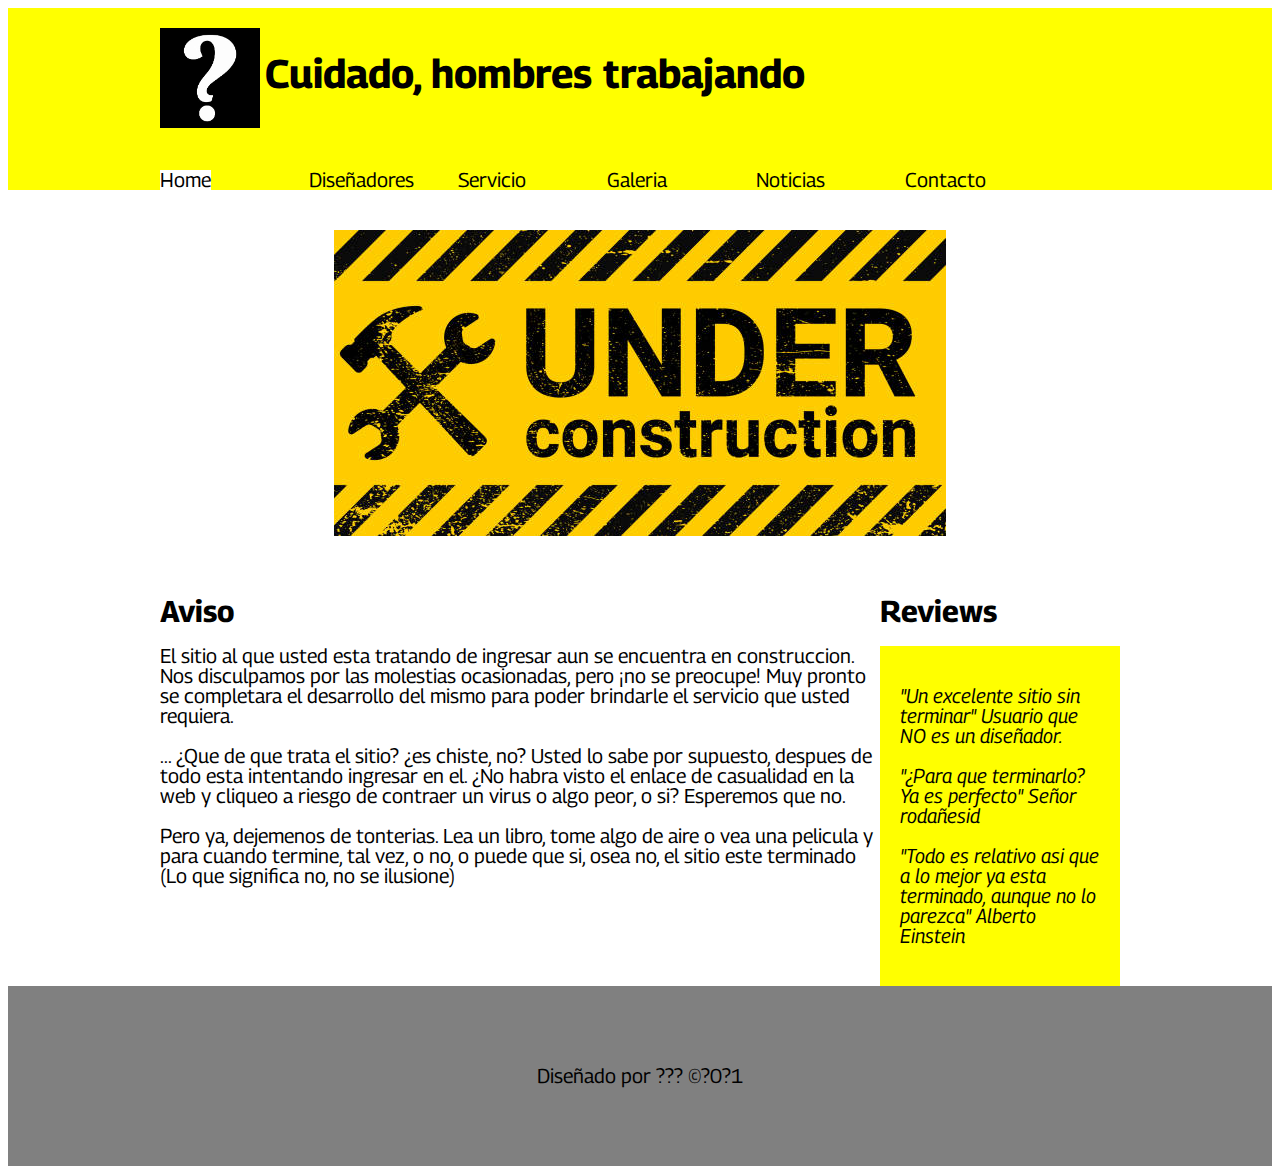
<file: Unidad 1-2/index.html>
<!DOCTYPE html>
<html lang="en">

<head>
    <meta charset="UTF-8">
    <meta http-equiv="X-UA-Compatible" content="IE=edge">
    <meta name="viewport" content="width=device-width, initial-scale=1.0">
    <title>Sitio: Practica</title>
    <link rel="preconnect" href="https://fonts.googleapis.com">
    <link rel="preconnect" href="https://fonts.gstatic.com" crossorigin>
    <link href="https://fonts.googleapis.com/css2?family=Georama:ital,wght@0,200;0,400;1,900&display=swap"
        rel="stylesheet">
    <link rel="stylesheet" href="Prueba.css">
</head>

<body>
    <header>
        <div class="holder"><img src="Imagenes/QuestionMarkLogo.jpg" width="100" alt="?">

            <h1>Cuidado, hombres trabajando</h1>
        </div>

    </header>
    <nav>
        <div class="holder">
            <ul>
                <li><a class="activo" href="index.html">Home</a></li>
                <li><a href="Diseñadores.html"> Diseñadores</a></li>
                <li><a href="Servidor.html">Servicio</a></li>
                <li><a href="Fotos.html">Galeria</a></li>
                <li><a href="News.html">Noticias</a></li>
                <li><a href="Contact.html">Contacto</a></li>
            </ul>
        </div>
    </nav>
    <main class="holder">
        <div class="obrero"><img src="Imagenes/Galeria/Construction.jpg" alt="Construccion">
        </div>
        <div class="y">
            <div class="aviso left">
                <h2>Aviso</h2>
                <div>
                    <p>El sitio al que usted esta tratando de ingresar aun se encuentra en construccion. Nos disculpamos
                        por
                        las
                        molestias ocasionadas, pero ¡no se preocupe! Muy pronto se completara el desarrollo del mismo
                        para
                        poder
                        brindarle el servicio que usted requiera.</p>
                    <p>... ¿Que de que trata el sitio? ¿es chiste, no? Usted lo sabe por supuesto, despues de todo esta
                        intentando
                        ingresar en el. ¿No habra visto el enlace de
                        casualidad en la web y cliqueo a riesgo de contraer un virus o algo peor, o si? Esperemos que
                        no.
                    </p>
                    <p>Pero ya, dejemenos de tonterias. Lea un libro, tome algo de aire o vea una pelicula y para cuando
                        termine,
                        tal vez, o no, o puede que si, osea no, el sitio este terminado (Lo que significa no, no se
                        ilusione)
                    </p>
                </div>
            </div>
            <div class="reviews right">
                <h2>Reviews</h2>
                <div class="review">
                    <p>"Un excelente sitio sin terminar" Usuario que NO es un diseñador.</p>
                    <p>"¿Para que terminarlo? Ya es perfecto" Señor rodañesid</p>
                    <p>"Todo es relativo asi que a lo mejor ya esta terminado, aunque no lo parezca" Alberto Einstein
                    </p>

                </div>
            </div>
        </div>

    </main>

    <footer>
        <p>Diseñado por ??? &copy;?0?1</p>
    </footer>


</body>

</html>
</file>
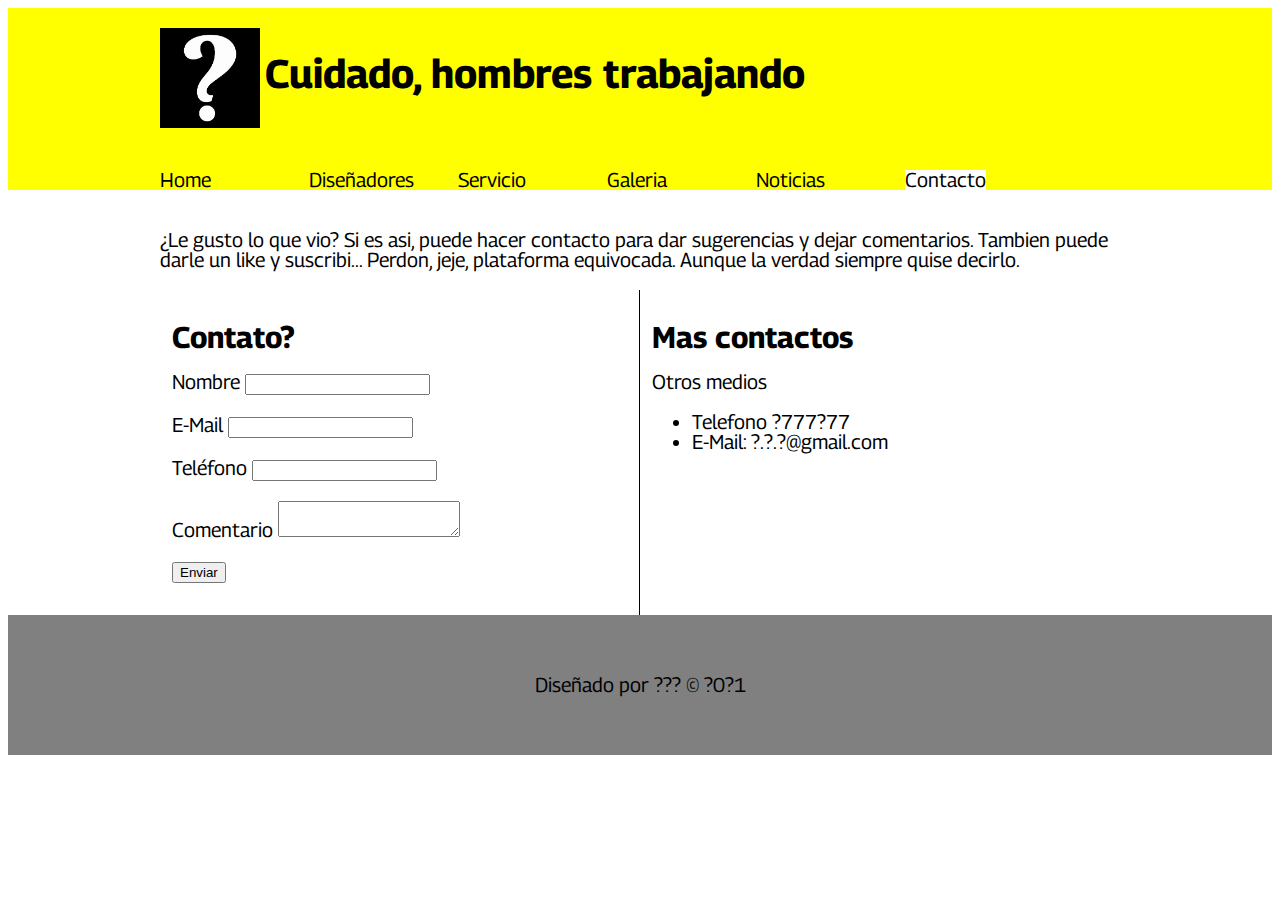
<file: Unidad 1-2/Contact.html>
<!DOCTYPE html>
<html lang="en">

<head>
    <meta charset="UTF-8">
    <meta http-equiv="X-UA-Compatible" content="IE=edge">
    <meta name="viewport" content="width=device-width, initial-scale=1.0">
    <title>Sitio: Practica</title>
    <link rel="preconnect" href="https://fonts.googleapis.com">
    <link rel="preconnect" href="https://fonts.gstatic.com" crossorigin>
    <link href="https://fonts.googleapis.com/css2?family=Georama:ital,wght@0,200;0,400;1,900&display=swap"
        rel="stylesheet">
    <link rel="stylesheet" href="Prueba.css">
</head>

<body>
    <header>
        <div class="holder"><img src="Imagenes/QuestionMarkLogo.jpg" width="100" alt="?">

            <h1>Cuidado, hombres trabajando</h1>
        </div>

    </header>
    <nav>
        <div class="holder">
            <ul>
                <li><a href="index.html">Home</a></li>
                <li><a href="Diseñadores.html"> Diseñadores</a></li>
                <li><a href="Servidor.html">Servicio</a></li>
                <li><a href="Fotos.html">Galeria</a></li>
                <li><a href="News.html">Noticias</a></li>
                <li><a class="activo" href="Contact.html"> Contacto</a></li>
            </ul>
        </div>
    </nav>

    <main class="holder">
        <p>¿Le gusto lo que vio? Si es asi, puede hacer contacto para dar sugerencias y dejar comentarios. Tambien puede darle un like y
            suscribi... Perdon, jeje, plataforma equivocada. Aunque la verdad siempre quise decirlo.</p>
        <div class="columna left">
            <h2>Contato?</h2>
            <form action="" method="" class="Formula">
                <p>
                    <label for="">Nombre</label>
                    <input type="text">
                </p>
                <p> <label for="">E-Mail</label>
                    <input type="text">
                </p>
                <p> <label for="">Teléfono</label>
                    <input type="text">
                </p>
                <p>
                    <label for="">Comentario</label>
                    <textarea id="Comentario"></textarea>
                </p>
                <p class="acciones"> <input type="submit" value="Enviar">
                </p>
            </form>
        </div>

        <div class="columna right">
            <h2>Mas contactos</h2>
            <p>Otros medios</p>
            <ul>
                <li>Telefono ?777?77</li>
                <li> E-Mail: ?.?.?@gmail.com </li>
            </ul>
        </div>
    </main>

    <footer>
        Diseñado por ??? &copy; ?0?1
    </footer>

</body>

</html>
</file>
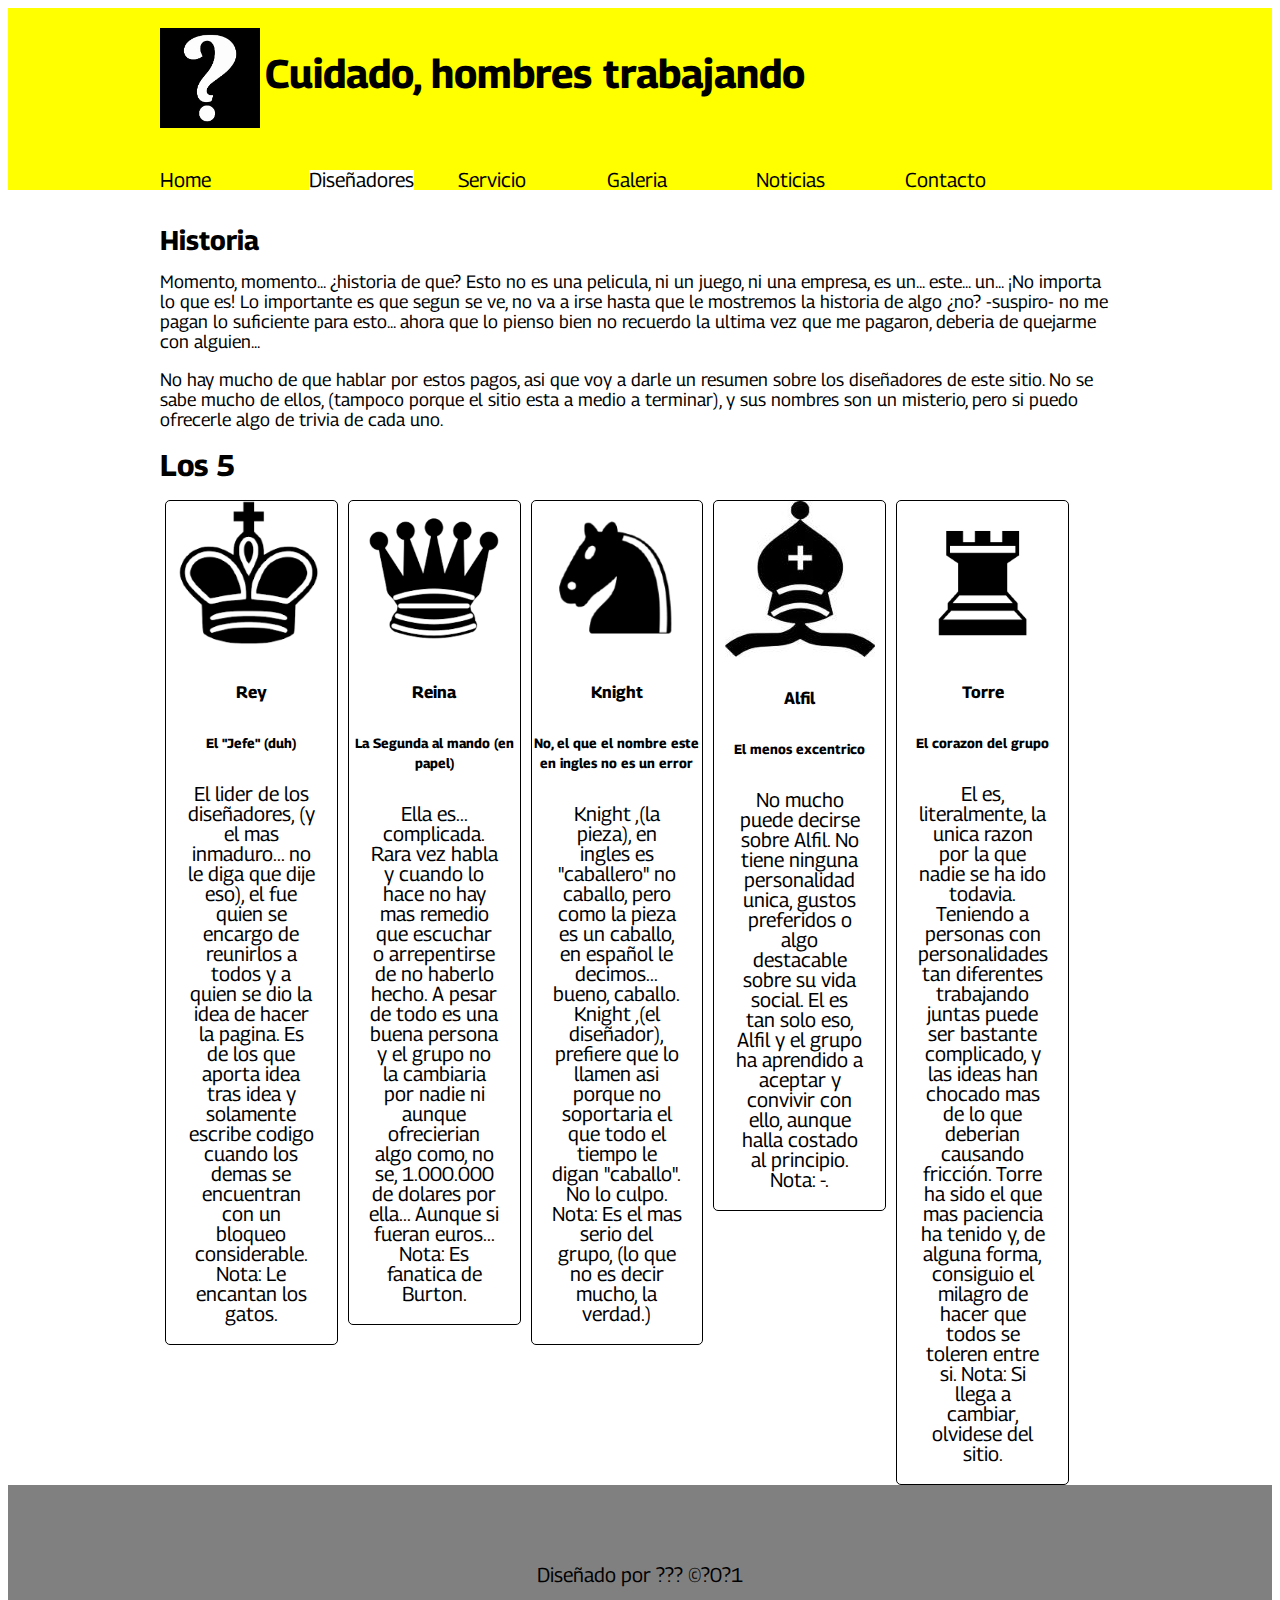
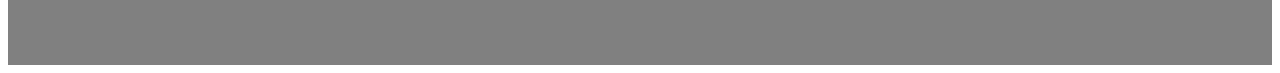
<file: Unidad 1-2/Diseñadores.html>
<!DOCTYPE html>
<html lang="en">

<head>
    <meta charset="UTF-8">
    <meta http-equiv="X-UA-Compatible" content="IE=edge">
    <meta name="viewport" content="width=device-width, initial-scale=1.0">
    <title>Sitio: Practica</title>
    <link rel="preconnect" href="https://fonts.googleapis.com">
    <link rel="preconnect" href="https://fonts.gstatic.com" crossorigin>
    <link href="https://fonts.googleapis.com/css2?family=Georama:ital,wght@0,200;0,400;1,900&display=swap"
        rel="stylesheet">
    <link rel="stylesheet" href="Prueba.css">
</head>

<body>
    <header>
        <div class="holder"><img src="Imagenes/QuestionMarkLogo.jpg" width="100" alt="?">

            <h1>Cuidado, hombres trabajando</h1>
        </div>

    </header>
    <nav>
        <div class="holder">
            <ul>
                <li><a href="index.html">Home</a></li>
                <li><a class="activo" href="Diseñadores.html"> Diseñadores</a></li>
                <li><a href="Servidor.html">Servicio</a></li>
                <li><a href="Fotos.html">Galeria</a></li>
                <li><a href="News.html">Noticias</a></li>
                <li><a href="Contact.html">Contacto</a></li>
            </ul>
        </div>
    </nav>
    <main class="holder">
        <div class="plot">
            <h2>Historia</h2>
            <p>Momento, momento... ¿historia de que?
                Esto no es una pelicula, ni un juego, ni una empresa, es un... este... un...
                ¡No importa lo que es! Lo importante es que segun se ve, no va a irse hasta que le mostremos la historia
                de algo ¿no?
                -suspiro- no me pagan lo suficiente para esto... ahora que lo pienso bien no recuerdo la ultima vez que
                me pagaron, deberia de quejarme con alguien... </p>
            <p>No hay mucho de que hablar por estos pagos, asi que voy a darle un resumen sobre los diseñadores de este
                sitio. No se sabe mucho de ellos, (tampoco porque el sitio esta a medio a terminar), y sus nombres son
                un misterio, pero si puedo ofrecerle algo de trivia
                de cada uno.</p>
        </div>
        <div class="Ellos">
            <h2>Los 5</h2>
            <div class="personaz">
                <div class="persona"> <img src="Imagenes/Galeria/King.png" alt="Rey">
                    <h5>Rey</h5>
                    <h6>El "Jefe" (duh)</h6>
                    <p>El lider de los diseñadores, (y el mas inmaduro... no le diga que dije eso), el fue quien se
                        encargo
                        de reunirlos a todos y a quien se dio la idea de hacer la pagina. Es de los que aporta idea tras
                        idea y solamente escribe codigo cuando los demas se encuentran con un bloqueo considerable.
                        Nota: Le encantan los gatos.</p>
                </div>
                <div class="persona"><img src="Imagenes/Galeria/Queen.png" alt="Reina">
                    <h5>Reina</h5>
                    <h6>La Segunda al mando (en papel)</h6>
                    <p>Ella es... complicada. Rara vez habla y cuando lo hace no hay mas remedio que escuchar o
                        arrepentirse
                        de no haberlo hecho. A pesar de todo es una buena persona y el grupo no la cambiaria por nadie
                        ni
                        aunque ofrecierian algo como, no se, 1.000.000 de dolares por ella... Aunque si fueran euros...
                        Nota: Es fanatica de Burton. </p>
                </div>
                <div class="persona"> <img src="Imagenes/Galeria/Knight.png" alt="Caballo">
                    <h5>Knight</h5>
                    <h6>No, el que el nombre este en ingles no es un error</h6>
                    <p>Knight ,(la pieza), en ingles es "caballero" no caballo, pero como la pieza es un caballo, en
                        español le decimos... bueno, caballo. Knight ,(el diseñador), prefiere que lo llamen asi porque
                        no soportaria el que todo el tiempo le digan "caballo". No lo culpo.
                        Nota: Es el mas serio del grupo, (lo que no es decir mucho, la verdad.) </p>
                </div>
                <div class="persona"> <img src="Imagenes/Galeria/Bishop.jpg" alt="Alfil">
                    <h5>Alfil</h5>
                    <h6>El menos excentrico</h6>
                    <p>No mucho puede decirse sobre Alfil. No tiene ninguna personalidad unica, gustos preferidos o algo
                        destacable sobre su vida social. El es tan solo eso, Alfil y el grupo ha aprendido a aceptar y
                        convivir con ello, aunque halla costado al principio.
                        Nota: -.</p>
                </div>
                <div class="persona"> <img src="Imagenes/Galeria/Rook.png" alt="Torre">
                    <h5>Torre</h5>
                    <h6>El corazon del grupo</h6>
                    <p>El es, literalmente, la unica razon por la que nadie se ha ido todavia. Teniendo a personas con
                        personalidades tan diferentes trabajando juntas puede ser bastante complicado, y las ideas han chocado mas de lo
                        que deberian causando fricción. Torre ha sido el que mas paciencia ha tenido y, de alguna
                        forma, consiguio el milagro de hacer que todos se toleren entre si.
                    Nota: Si llega a cambiar, olvidese del sitio.</p>
                </div>
            </div>
        </div>
    </main>

    <footer>
        <p>Diseñado por ??? &copy;?0?1</p>
    </footer>


</body>

</html>
</file>
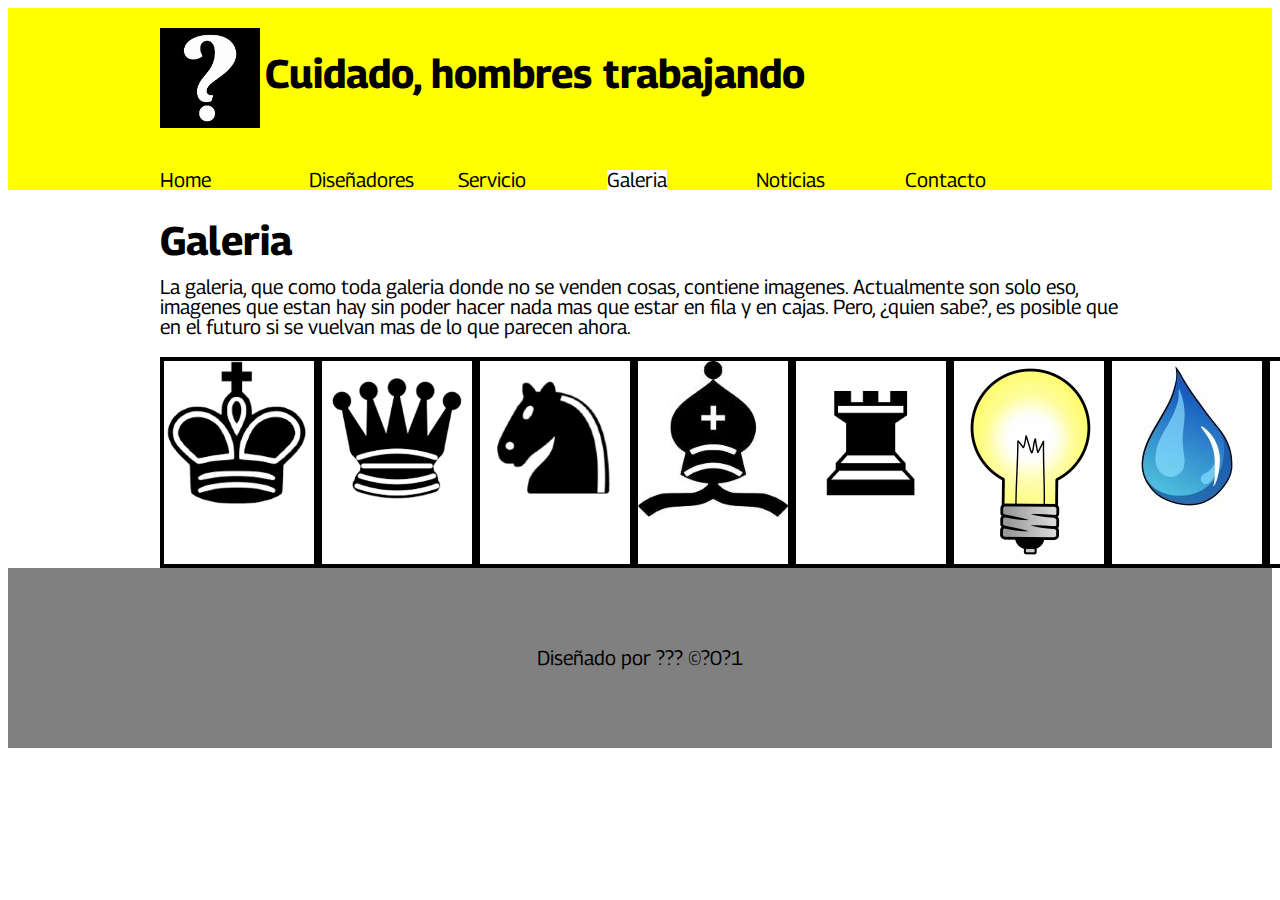
<file: Unidad 1-2/Fotos.html>
<!DOCTYPE html>
<html lang="en">

<head>
    <meta charset="UTF-8">
    <meta http-equiv="X-UA-Compatible" content="IE=edge">
    <meta name="viewport" content="width=device-width, initial-scale=1.0">
    <title>Sitio: Practica</title>
    <link rel="preconnect" href="https://fonts.googleapis.com">
    <link rel="preconnect" href="https://fonts.gstatic.com" crossorigin>
    <link href="https://fonts.googleapis.com/css2?family=Georama:ital,wght@0,200;0,400;1,900&display=swap"
        rel="stylesheet">
    <link rel="stylesheet" href="Prueba.css">
</head>

<body>
    <header>
        <div class="holder"><img src="Imagenes/QuestionMarkLogo.jpg" width="100" alt="?">

            <h1>Cuidado, hombres trabajando</h1>
        </div>

    </header>
    <nav>
        <div class="holder">
            <ul>
                <li><a href="index.html">Home</a></li>
                <li><a href="Diseñadores.html"> Diseñadores</a></li>
                <li><a href="Servidor.html">Servicio</a></li>
                <li><a class="activo" href="Fotos.html">Galeria</a></li>
                <li><a href="News.html">Noticias</a></li>
                <li><a href="Contact.html">Contacto</a></li>
            </ul>
        </div>
    </nav>
    <main class="holder">

        <h1>Galeria</h1>

        <p>La galeria, que como toda galeria donde no se venden cosas, contiene imagenes. Actualmente son solo eso,
            imagenes que estan hay sin poder hacer nada mas que estar en fila y en cajas. Pero, ¿quien sabe?, es posible que en el
            futuro si se vuelvan mas de lo que parecen ahora.</p>
        
        <div class="Galery">

            <div class="Picture"><img src="Imagenes/Galeria/King.png" alt=""></div>
            <div class="Picture"><img src="Imagenes/Galeria/Queen.png" alt=""></div>
            <div class="Picture"><img src="Imagenes/Galeria/Knight.png" alt=""></div>
            <div class="Picture"><img src="Imagenes/Galeria/Bishop.jpg" alt=""></div>
            <div class="Picture"><img src="Imagenes/Galeria/Rook.png" alt=""></div>
            <div class="Picture"><img src="Imagenes/Servicio/Light Bulb.png" alt=""></div>
            <div class="Picture"><img src="Imagenes/Servicio/Water.jpg" alt=""></div>
            <div class="Picture"><img src="Imagenes/Servicio/Gas.jpg" alt=""></div>
            <div class="Picture"><img src="Imagenes/Servicio/Mail.png" alt=""></div>
        </div>



    </main>

    <footer>
        <p>Diseñado por ??? &copy;?0?1</p>
    </footer>


</body>

</html>
</file>
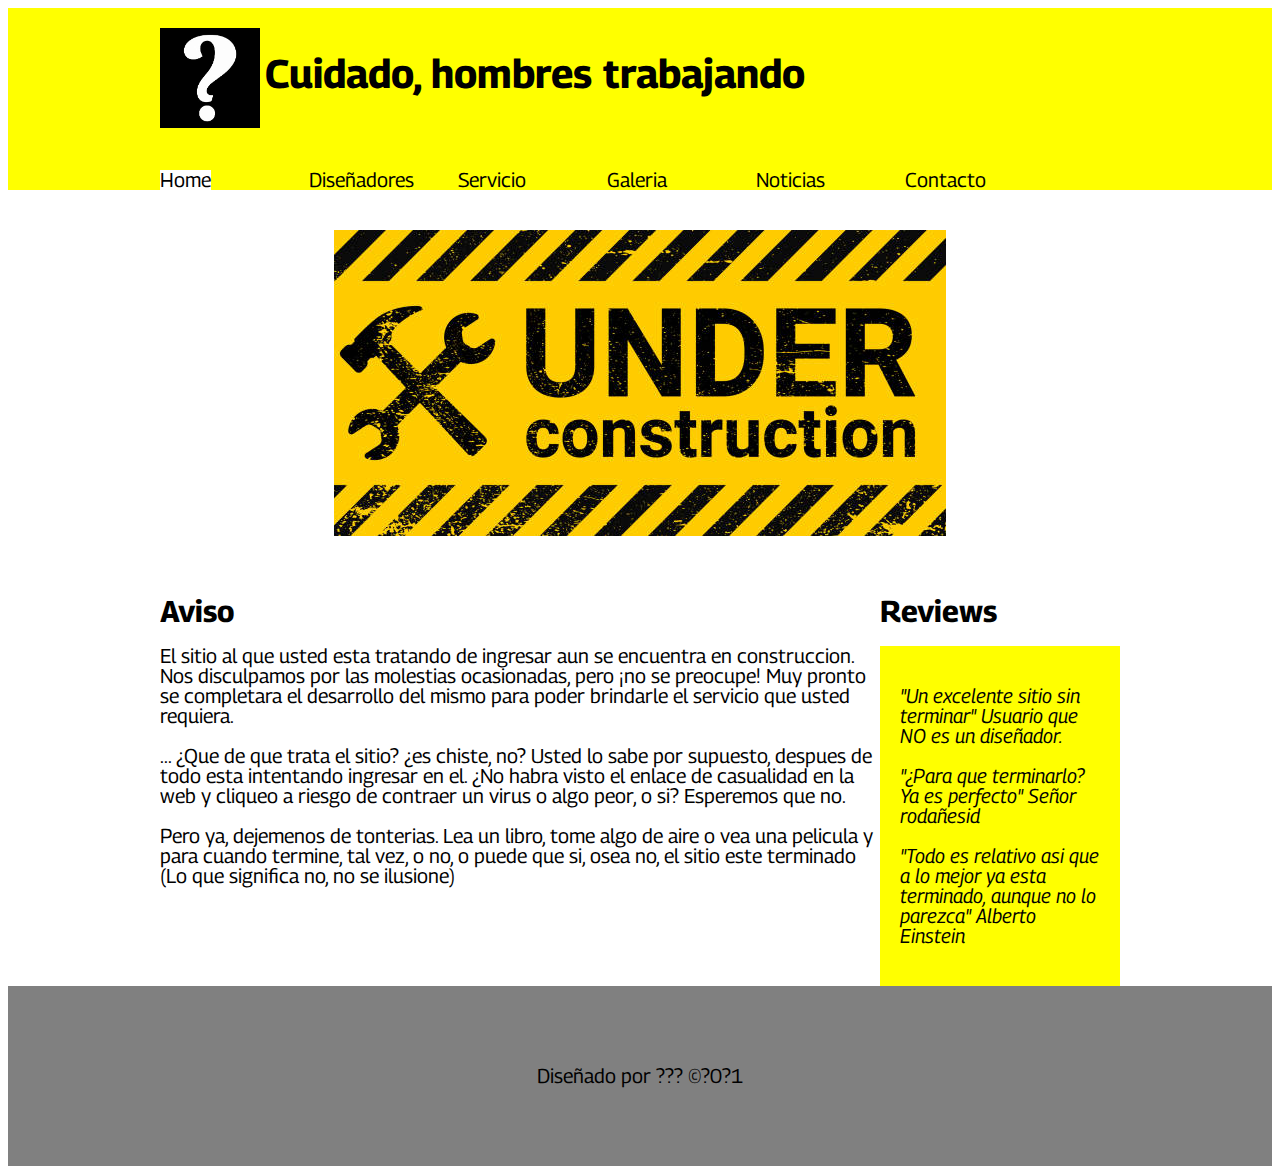
<file: Unidad 1-2/Home.html>
<!DOCTYPE html>
<html lang="en">

<head>
    <meta charset="UTF-8">
    <meta http-equiv="X-UA-Compatible" content="IE=edge">
    <meta name="viewport" content="width=device-width, initial-scale=1.0">
    <title>Sitio: Practica</title>
    <link rel="preconnect" href="https://fonts.googleapis.com">
    <link rel="preconnect" href="https://fonts.gstatic.com" crossorigin>
    <link href="https://fonts.googleapis.com/css2?family=Georama:ital,wght@0,200;0,400;1,900&display=swap"
        rel="stylesheet">
    <link rel="stylesheet" href="Prueba.css">
</head>

<body>
    <header>
        <div class="holder"><img src="Imagenes/QuestionMarkLogo.jpg" width="100" alt="?">

            <h1>Cuidado, hombres trabajando</h1>
        </div>

    </header>
    <nav>
        <div class="holder">
            <ul>
                <li><a class="activo" href="Home.html">Home</a></li>
                <li><a href="Diseñadores.html"> Diseñadores</a></li>
                <li><a href="servidor.html">Servicio</a></li>
                <li><a href="Fotos.html">Galeria</a></li>
                <li><a href="News.html">Noticias</a></li>
                <li><a href="Contact.html">Contacto</a></li>
            </ul>
        </div>
    </nav>
    <main class="holder">
        <div class="obrero"><img src="Imagenes/Galeria/Construction.jpg" alt="Construccion">
        </div>
        <div class="y">
            <div class="aviso left">
                <h2>Aviso</h2>
                <div>
                    <p>El sitio al que usted esta tratando de ingresar aun se encuentra en construccion. Nos disculpamos
                        por
                        las
                        molestias ocasionadas, pero ¡no se preocupe! Muy pronto se completara el desarrollo del mismo
                        para
                        poder
                        brindarle el servicio que usted requiera.</p>
                    <p>... ¿Que de que trata el sitio? ¿es chiste, no? Usted lo sabe por supuesto, despues de todo esta
                        intentando
                        ingresar en el. ¿No habra visto el enlace de
                        casualidad en la web y cliqueo a riesgo de contraer un virus o algo peor, o si? Esperemos que
                        no.
                    </p>
                    <p>Pero ya, dejemenos de tonterias. Lea un libro, tome algo de aire o vea una pelicula y para cuando
                        termine,
                        tal vez, o no, o puede que si, osea no, el sitio este terminado (Lo que significa no, no se
                        ilusione)
                    </p>
                </div>
            </div>
            <div class="reviews right">
                <h2>Reviews</h2>
                <div class="review">
                    <p>"Un excelente sitio sin terminar" Usuario que NO es un diseñador.</p>
                    <p>"¿Para que terminarlo? Ya es perfecto" Señor rodañesid</p>
                    <p>"Todo es relativo asi que a lo mejor ya esta terminado, aunque no lo parezca" Alberto Einstein
                    </p>

                </div>
            </div>
        </div>

    </main>

    <footer>
        <p>Diseñado por ??? &copy;?0?1</p>
    </footer>


</body>

</html>
</file>
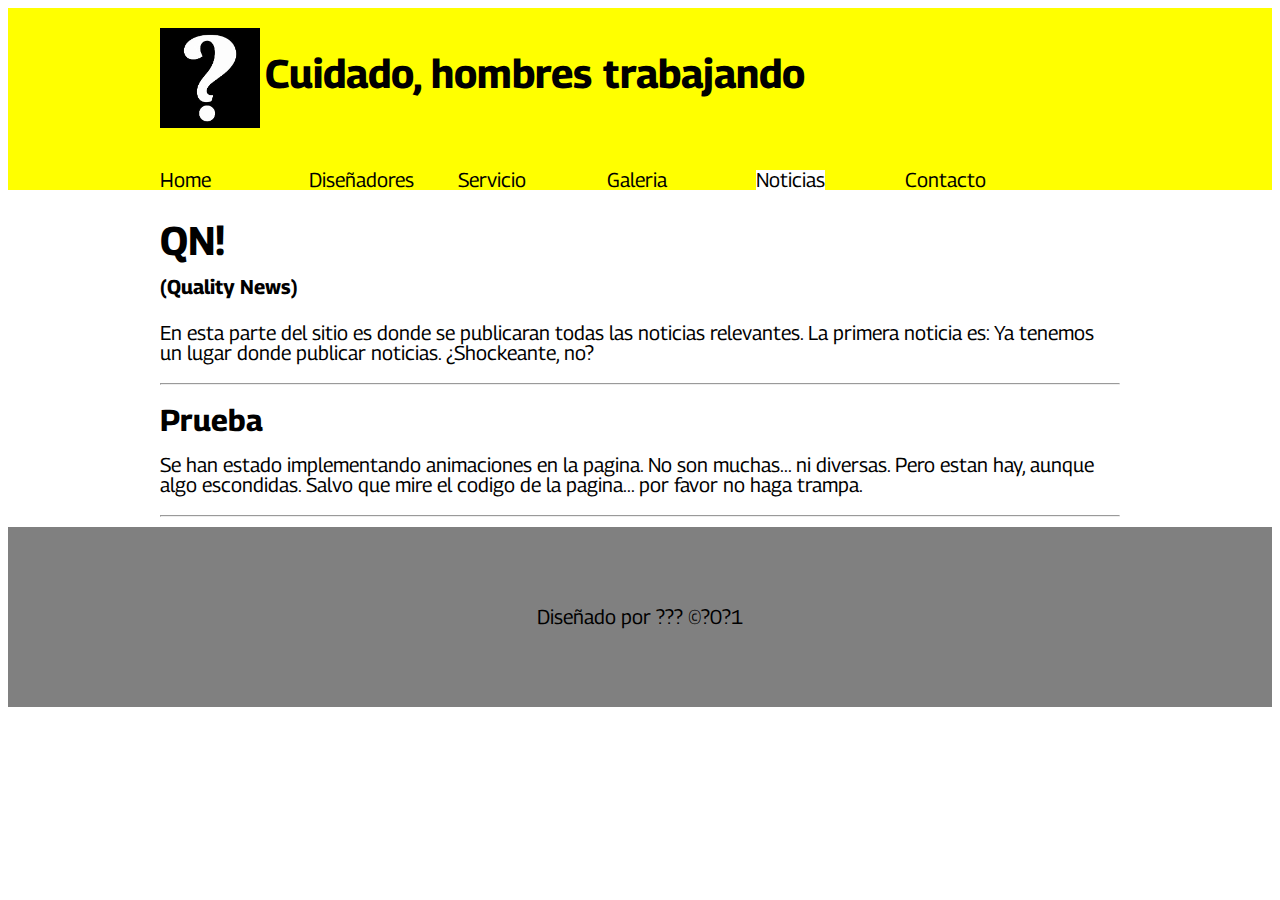
<file: Unidad 1-2/News.html>
<!DOCTYPE html>
<html lang="en">

<head>
    <meta charset="UTF-8">
    <meta http-equiv="X-UA-Compatible" content="IE=edge">
    <meta name="viewport" content="width=device-width, initial-scale=1.0">
    <title>Sitio: Practica</title>
    <link rel="preconnect" href="https://fonts.googleapis.com">
    <link rel="preconnect" href="https://fonts.gstatic.com" crossorigin>
    <link href="https://fonts.googleapis.com/css2?family=Georama:ital,wght@0,200;0,400;1,900&display=swap"
        rel="stylesheet">
    <link rel="stylesheet" href="Prueba.css">
</head>

<body>
    <header>
        <div class="holder"><img src="Imagenes/QuestionMarkLogo.jpg" width="100" alt="?">

            <h1>Cuidado, hombres trabajando</h1>
        </div>

    </header>
    <nav>
        <div class="holder">
            <ul>
                <li><a href="index.html">Home</a></li>
                <li><a href="Diseñadores.html"> Diseñadores</a></li>
                <li><a href="Servidor.html">Servicio</a></li>
                <li><a href="Fotos.html">Galeria</a></li>
                <li><a class="activo" href="News.html">Noticias</a></li>
                <li><a href="Contact.html">Contacto</a></li>
            </ul>
        </div>
    </nav>
    <main class="holder">

        <div class="news">
            <h1> QN! </h1>
            <h4>(Quality News)</h4>
            <p>En esta parte del sitio es donde se publicaran todas las noticias relevantes. La primera noticia es: Ya
                tenemos un lugar donde publicar noticias. ¿Shockeante, no?
            </p>

            <hr>
        </div>
        <div class="news">
            <h2>Prueba</h2>
            <p>
                Se han estado implementando animaciones en la pagina. No son muchas... ni diversas. Pero estan hay,
                aunque algo escondidas. Salvo que mire el codigo de la pagina... por favor no haga trampa.
            </p>
            <hr>
            
        </div>



    </main>

    <footer>
        <p>Diseñado por ??? &copy;?0?1</p>
    </footer>


</body>

</html>
</file>
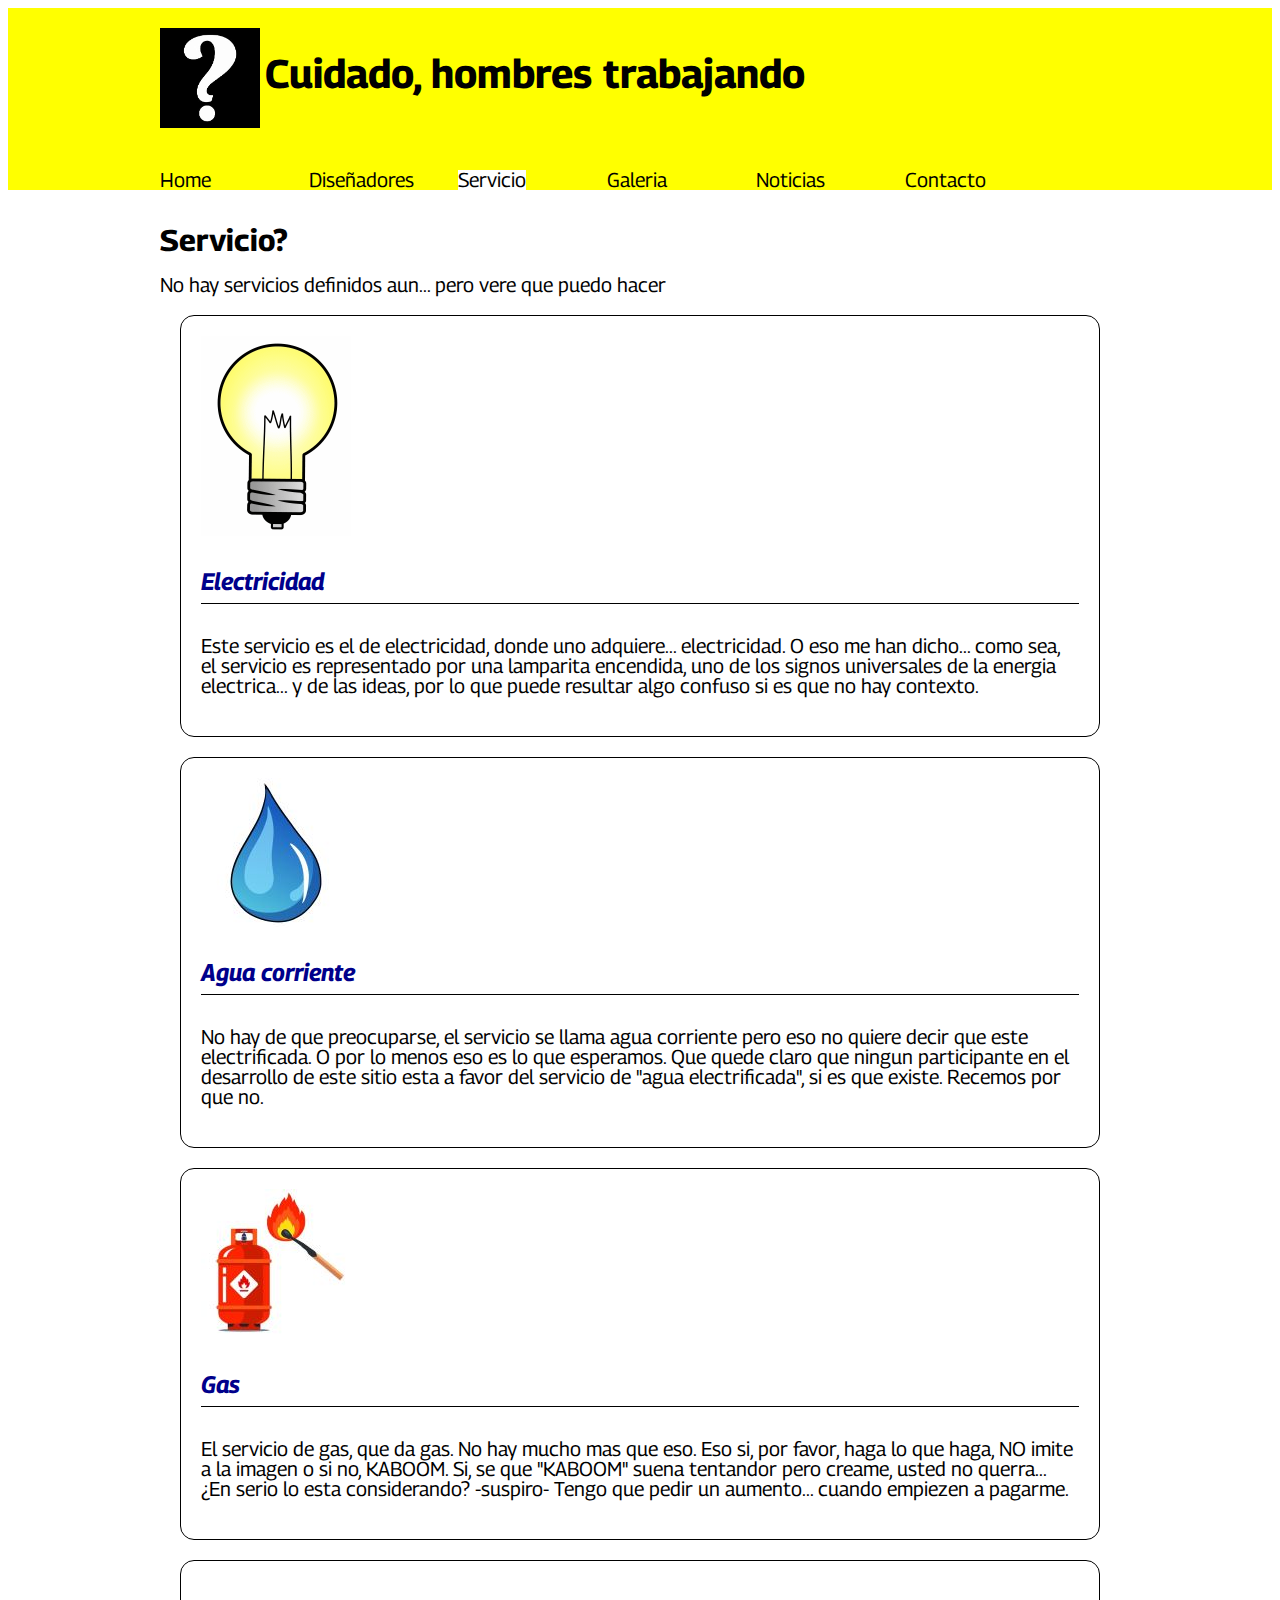
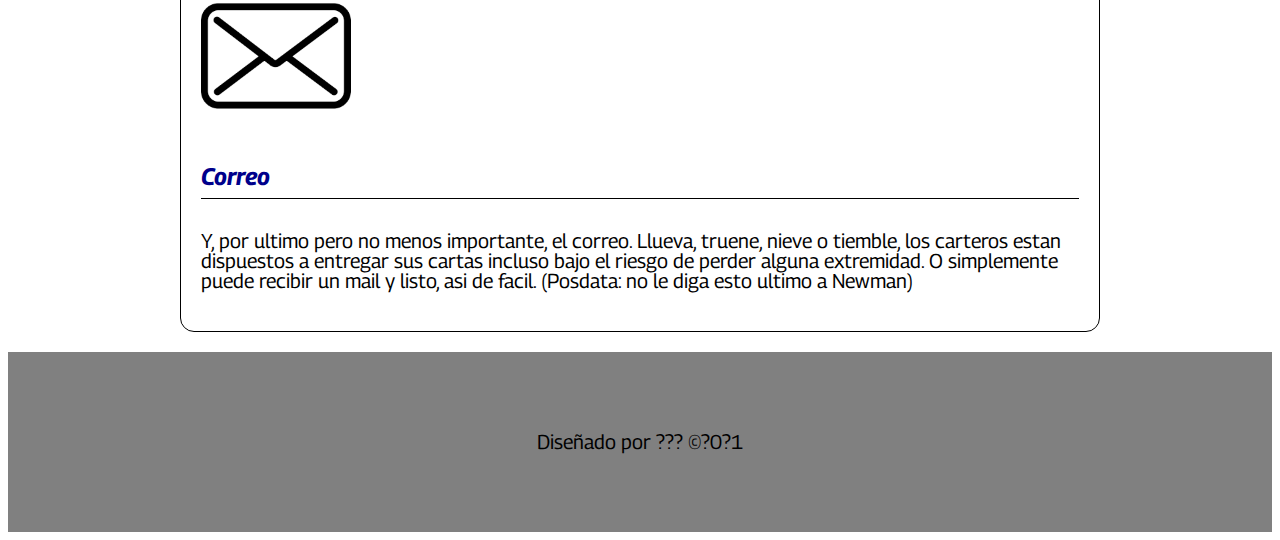
<file: Unidad 1-2/Servidor.html>
<!DOCTYPE html>
<html lang="en">

<head>
    <meta charset="UTF-8">
    <meta http-equiv="X-UA-Compatible" content="IE=edge">
    <meta name="viewport" content="width=device-width, initial-scale=1.0">
    <title>Sitio: Practica</title>
    <link rel="preconnect" href="https://fonts.googleapis.com">
    <link rel="preconnect" href="https://fonts.gstatic.com" crossorigin>
    <link href="https://fonts.googleapis.com/css2?family=Georama:ital,wght@0,200;0,400;1,900&display=swap"
        rel="stylesheet">
    <link rel="stylesheet" href="Prueba.css">
</head>

<body>
    <header>
        <div class="holder"><img src="Imagenes/QuestionMarkLogo.jpg" width="100" alt="?">

            <h1>Cuidado, hombres trabajando</h1>
        </div>

    </header>
    <nav>
        <div class="holder">
            <ul>
                <li><a href="index.html">Home</a></li>
                <li><a  href="Diseñadores.html"> Diseñadores</a></li>
                <li><a class="activo" href="Servidor.html">Servicio</a></li>
                <li><a href="Fotos.html">Galeria</a></li>
                <li><a href="News.html">Noticias</a></li>
                <li><a href="Contact.html">Contacto</a></li>
            </ul>
        </div>
    </nav>
    <main class="holder">
        <h2>Servicio?</h2>
        <p>No hay servicios definidos aun... pero vere que puedo hacer</p>

        <div class="servicio"> <img src="Imagenes/Servicio/Light Bulb.png" alt="Luz">
            <div class="información">
                <h4> Electricidad</h4>
                <p>Este servicio es el de electricidad, donde uno adquiere... electricidad. O eso me han dicho... como
                    sea, el servicio es representado por una lamparita encendida, uno de los signos universales de la
                    energia electrica... y de las ideas, por lo que puede resultar algo confuso si es que no hay
                    contexto.</p>
            </div>
        </div>
        <div class="servicio"> <img src="Imagenes/Servicio/Water.jpg" alt="Agua">
            <div class="información">
                <h4>Agua corriente</h4>
                <p>No hay de que preocuparse, el servicio se llama agua corriente pero eso no quiere decir que este
                    electrificada. O por lo menos eso es lo que esperamos. Que quede claro que ningun participante en el
                    desarrollo de este sitio esta a favor del servicio de "agua electrificada", si es que existe.
                    Recemos por que no.</p>
            </div>
        </div>
        <div class="servicio"> <img src="Imagenes/Servicio/Gas.jpg" alt="Gas">
            <div class="información">
                <h4>Gas</h4>
                <p>El servicio de gas, que da gas. No hay mucho mas que eso. Eso si, por favor, haga lo que haga, NO
                    imite a la imagen o si no, KABOOM. Si, se que "KABOOM" suena tentandor pero creame, usted no
                    querra... ¿En serio lo esta considerando? -suspiro- Tengo que pedir un aumento... cuando empiezen a
                    pagarme.</p>
            </div>
        </div>
        <div class="servicio"> <img src="Imagenes/Servicio/Mail.png" alt="Correo">
            <div class="información">
                <h4>Correo</h4>
                <p>
                    Y, por ultimo pero no menos importante, el correo. Llueva, truene, nieve o tiemble, los carteros
                    estan dispuestos a entregar sus cartas incluso bajo el riesgo de perder alguna extremidad. O
                    simplemente puede recibir un mail y listo, asi de facil. (Posdata: no le diga esto ultimo a Newman)</p>
            </div>
        </div>
    </main>

    <footer>
        <p>Diseñado por ??? &copy;?0?1</p>
    </footer>


</body>

</html>
</file>
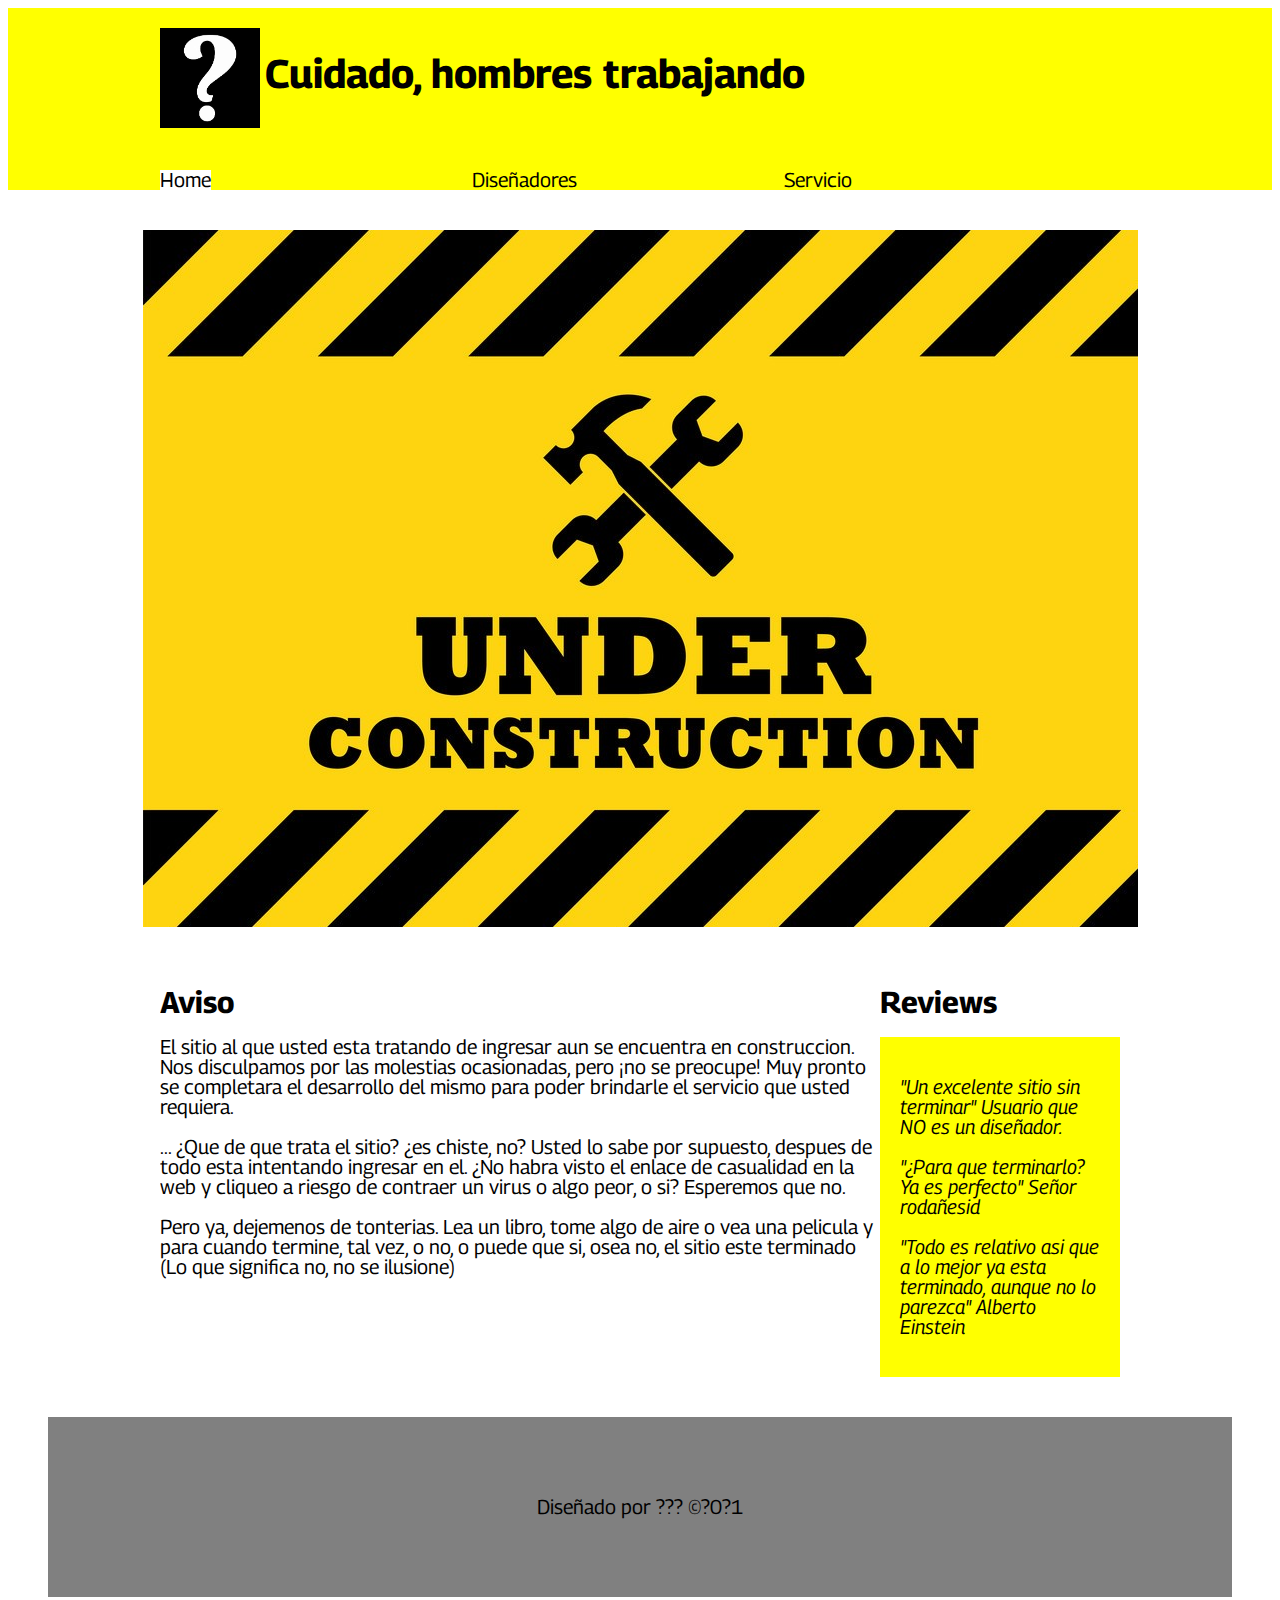
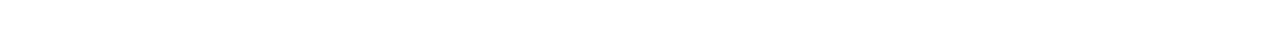
<file: Unidad 1/Home.html>
<!DOCTYPE html>
<html lang="en">

<head>
    <meta charset="UTF-8">
    <meta http-equiv="X-UA-Compatible" content="IE=edge">
    <meta name="viewport" content="width=device-width, initial-scale=1.0">
    <title>Sitio: Practica</title>
    <link rel="preconnect" href="https://fonts.googleapis.com">
    <link rel="preconnect" href="https://fonts.gstatic.com" crossorigin>
    <link href="https://fonts.googleapis.com/css2?family=Georama:ital,wght@0,200;0,400;1,900&display=swap"
        rel="stylesheet">
    <link rel="stylesheet" href="Prueba.css">
</head>

<body>
    <header>
        <div class="holder"><img src="Imagenes/QuestionMarkLogo.jpg" width="100" alt="?">

            <h1>Cuidado, hombres trabajando</h1>
        </div>

    </header>
    <nav>
        <div class="holder">
            <ul>
                <li><a class="activo" href="Home.html">Home</a></li>
                <li><a href="Diseñadores.html"> Diseñadores</a></li>
                <li><a href="servidor.html">Servicio</a></li>
            </ul>
        </div>
    </nav>
    <main class="holder">
        <div class="obrero"><img src="Imagenes/Galeria/under-construction-sign-vector-21366350.jpg" alt="Construccion">
        </div>
        <div class="y">
            <div class="aviso left">
                <h2>Aviso</h2>
                <div>
                    <p>El sitio al que usted esta tratando de ingresar aun se encuentra en construccion. Nos disculpamos
                        por
                        las
                        molestias ocasionadas, pero ¡no se preocupe! Muy pronto se completara el desarrollo del mismo
                        para
                        poder
                        brindarle el servicio que usted requiera.</p>
                    <p>... ¿Que de que trata el sitio? ¿es chiste, no? Usted lo sabe por supuesto, despues de todo esta
                        intentando
                        ingresar en el. ¿No habra visto el enlace de
                        casualidad en la web y cliqueo a riesgo de contraer un virus o algo peor, o si? Esperemos que
                        no.
                    </p>
                    <p>Pero ya, dejemenos de tonterias. Lea un libro, tome algo de aire o vea una pelicula y para cuando
                        termine,
                        tal vez, o no, o puede que si, osea no, el sitio este terminado (Lo que significa no, no se
                        ilusione)
                    </p>
                </div>
            </div>
            <div class="reviews right">
                <h2>Reviews</h2>
                <div class="review">
                    <p>"Un excelente sitio sin terminar" Usuario que NO es un diseñador.</p>
                    <p>"¿Para que terminarlo? Ya es perfecto" Señor rodañesid</p>
                    <p>"Todo es relativo asi que a lo mejor ya esta terminado, aunque no lo parezca" Alberto Einstein
                    </p>

                </div>
            </div>
        </div>

    </main>

    <footer>
        <p>Diseñado por ??? &copy;?0?1</p>
    </footer>


</body>

</html>
</file>
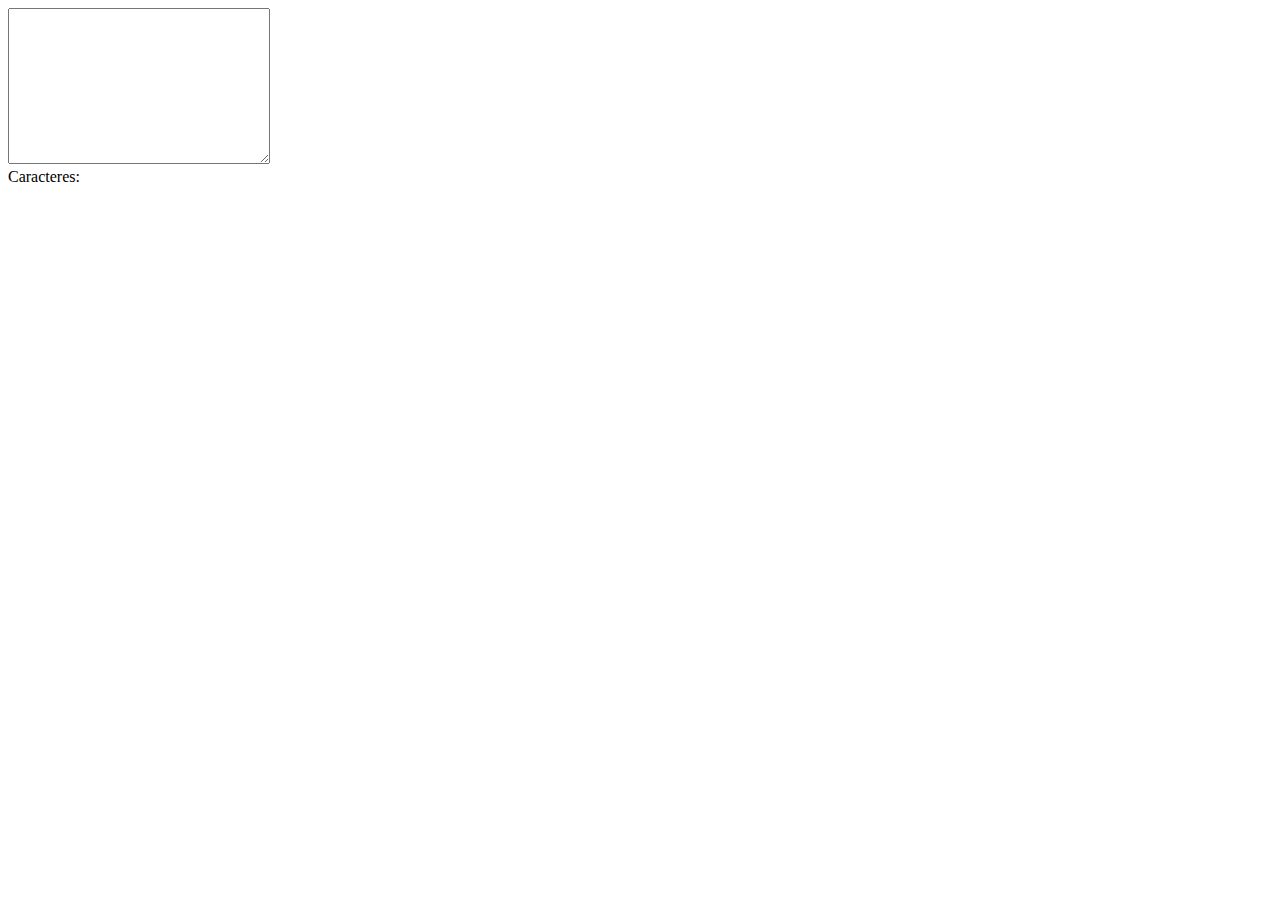
<file: Unidad 4/Area.html>
<!DOCTYPE html>
<html lang="en">

<head>
    <meta charset="UTF-8">
    <meta http-equiv="X-UA-Compatible" content="IE=edge">
    <meta name="viewport" content="width=device-width, initial-scale=1.0">
    <title>Area de texto</title>
    
</head>

<body>
    <textarea name="" id="texto" cols="30" rows="10"></textarea>
    <div>Caracteres: <span id="contar"></span></div>

    <script>
        var texto = document.getElementById('texto');
        var contar = document.getElementById('contar');
        
        texto.addEventListener('keyup', function(){
            contar.innerText = texto.value.length; /*cantidad de caracteres ingresados*/

        })
    </script>
</body>

</html>
</file>
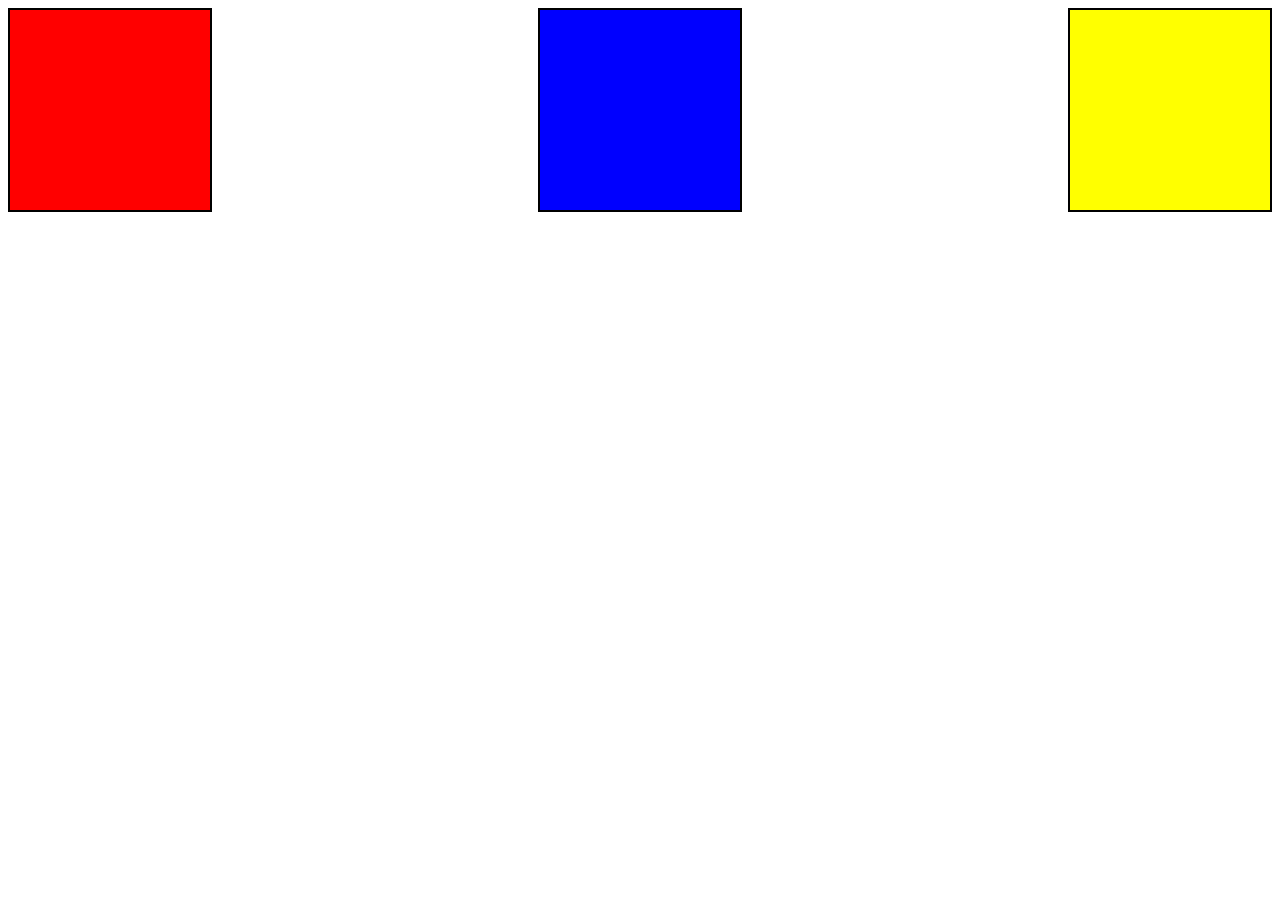
<file: Unidad 4/Cuadrados.html>
<!DOCTYPE html>
<html lang="en">

<head>
    <meta charset="UTF-8">
    <meta http-equiv="X-UA-Compatible" content="IE=edge">
    <meta name="viewport" content="width=device-width, initial-scale=1.0">
    <title>Cuadrados</title>
    <link rel="stylesheet" href="Cuadrados.css">
</head>

<body><div class="cajas">
    <div class="rojo alternativo" onclick="cambio ('purple')" ></div>
    <div class="azul alternativo" onclick="cambio ('green')"></div>
    <div class="amarillo alternativo" onclick="cambio ('orange')"></div>
</div>
    <script>
        function cambio(color) {document.querySelector('body').style.background = color;
        }
        
        
        var alternativo = document.getElementsByClassName("alternativo")[0];
        alternativo.addEventListener('click', function (e) {
            e.target.classList.toggle("activar");
        })

        var alternativo = document.getElementsByClassName("alternativo")[1];
        alternativo.addEventListener('click', function (e) {
            e.target.classList.toggle("activar");
        })
        
        var alternativo = document.getElementsByClassName("alternativo")[2];
        alternativo.addEventListener('click', function (e) {
            e.target.classList.toggle("activar");
        })
    </script>
</body>

</html>
</file>
<file: Unidad 1-2/Prueba.css>
body{font-family: 'Georama', sans-serif;
font-size: 20px;
line-height: 20px;
}

header{background-color: yellow;
padding: 1em 0;}

header h1{color: black;
font-style: normal;
display: inline-flex;
position: relative;
bottom: 40px;}

nav{background-color: yellow;
margin-bottom: 2em;
}

nav ul{list-style: none;
margin: 0;
padding: 0;}

nav ul li{display: inline-flex;
width: 15%;}

nav ul li a{color: black;
text-decoration: none;
}

nav ul li a:hover{background-color: white;}

.activo{background-color: white;}

footer{background-color: grey;
text-align: center;
padding: 3em;
clear: both;
}

/* Inicio home */

.holder {width: 960px;
margin: 0 auto;
}

.obrero{display: flex;
justify-content: center;
margin-bottom: 2em;}

.right{float: right;}

.left{float: left;}

.aviso{width: 75%;}

.reviews{width: 25%;}

.review{background-color: yellow;
padding: 1em;
font-style: italic;
}

.y{overflow: hidden;}

/* Fin home */

/* Inicio diseñadores */

.plot{font-size: 0.9em;}

.personaz{overflow: hidden;}

.persona{width: 18%;
border: 1px solid black;
border-radius: 0.25em;
float: left;
margin-left: 0;
margin: 0 0.25em 0 0.25em;
box-sizing: border-box;
text-align: center;}

.personaz .persona:nth-child(1) :hover {transition: 4s; opacity: 0;}
 
.persona p{ margin: 0 1em 1em;}

/* * Fin diseñadores */ 

/* Inicio servicio? */

.servicio{border: 1px solid black;
border-radius: 0.7em;
margin: 1em;
padding: 1em;
overflow: hidden;}
.servicio .información h4{ color: darkblue;
font-size: larger;
font-style: italic;
border-bottom: 1px solid black;
padding-bottom: 0.5em;}
/* Fin servicio? */

/* Inicio galeria */

    .Galery {display: flex;
    flex-direction: row;
    justify-content: space-around;
    }
     
    .Picture{ border: solid 4px black;
    width: 100%;}

   .Galery .Picture:nth-child(1) :hover{transition: 4s; opacity: 0;}

   /* Fin galeria */

  /* Inicio contacto */

  .columna {width: 50%;
  box-sizing: border-box;
padding: 0.6em;}
 
.columna.left{border-right: 1px solid black;}

.columna.right p {font-size: 1em;}

.columna.right ul li {font-size: 1em;}

.formula label {vertical-align: top;
width: 15%;
display: inline-block;}

.formulario input,
.formulario textarea {background-color: white;
border-radius: 4px;
border: 1px solid black;
padding: 0.3em 0.5em;
font-size: 0.7em;
width: 70%;}


/* Fin contacto */
</file>
<file: Unidad 1/Prueba.css>
body{font-family: 'Georama', sans-serif;
font-size: 20px;
line-height: 20px;}

header{background-color: yellow;
padding: 1em 0;}

header h1{color: black;
font-style: normal;
display: inline-flex;
position: relative;
bottom: 40px;}

nav{background-color: yellow;
margin-bottom: 2em;
}

nav ul{list-style: none;
margin: 0;
padding: 0;}

nav ul li{display: inline-flex;
width: 32%;}

nav ul li a{color: black;
text-decoration: none;
}

nav ul li a:hover{background-color: white;}

.activo{background-color: white;}

footer{background-color: grey;
text-align: center;
padding: 3em;
margin: 2em}

/* Inicio home */

.holder {width: 960px;
margin: 0 auto;}

.obrero{display: flex;
justify-content: center;
margin-bottom: 2em;}

.right{float: right;}

.left{float: left;}

.aviso{width: 75%;}

.reviews{width: 25%;}

.review{background-color: yellow;
padding: 1em;
font-style: italic;
}

.y{overflow: hidden;}

/* Fin home */

/* Inicio diseñadores */

.plot{font-size: 0.9em;}

.personaz{overflow: hidden;}

.persona{width: 18%;
border: 1px solid black;
border-radius: 0.25em;
float: left;
margin-left: 0;
margin: 0 0.25em 0 0.25em;
box-sizing: border-box;
text-align: center;}
 
.persona p{ margin: 0 1em 1em;}

/* * Fin diseñadores */ 

/* Inicio servicio? */

.servicio{border: 1px solid black;
border-radius: 0.7em;
margin: 1em;
padding: 1em;
overflow: hidden;}
.servicio .información h4{ color: darkblue;
font-size: larger;
font-style: italic;
border-bottom: 1px solid black;
padding-bottom: 0.5em;}
/* Fin servicio? */
</file>
<file: Unidad 4/Cuadrados.css>
.cajas {display: flex;
justify-content: space-between;
flex-direction: row;}

.rojo {background: red;
    height: 200px;
    width: 200px;
    border: 2px solid black;
    cursor: pointer;
}

.azul {background: blue;
    height: 200px;
    width: 200px;
    border: 2px solid black;
    cursor: pointer;}
.amarillo {background: yellow;
    height: 200px;
    width: 200px;
    border: 2px solid black;
    cursor: pointer;}

.rojo.activar {background: purple;}

.azul.activar {background: green;}

.amarillo.activar {background: orange;}
</file>
